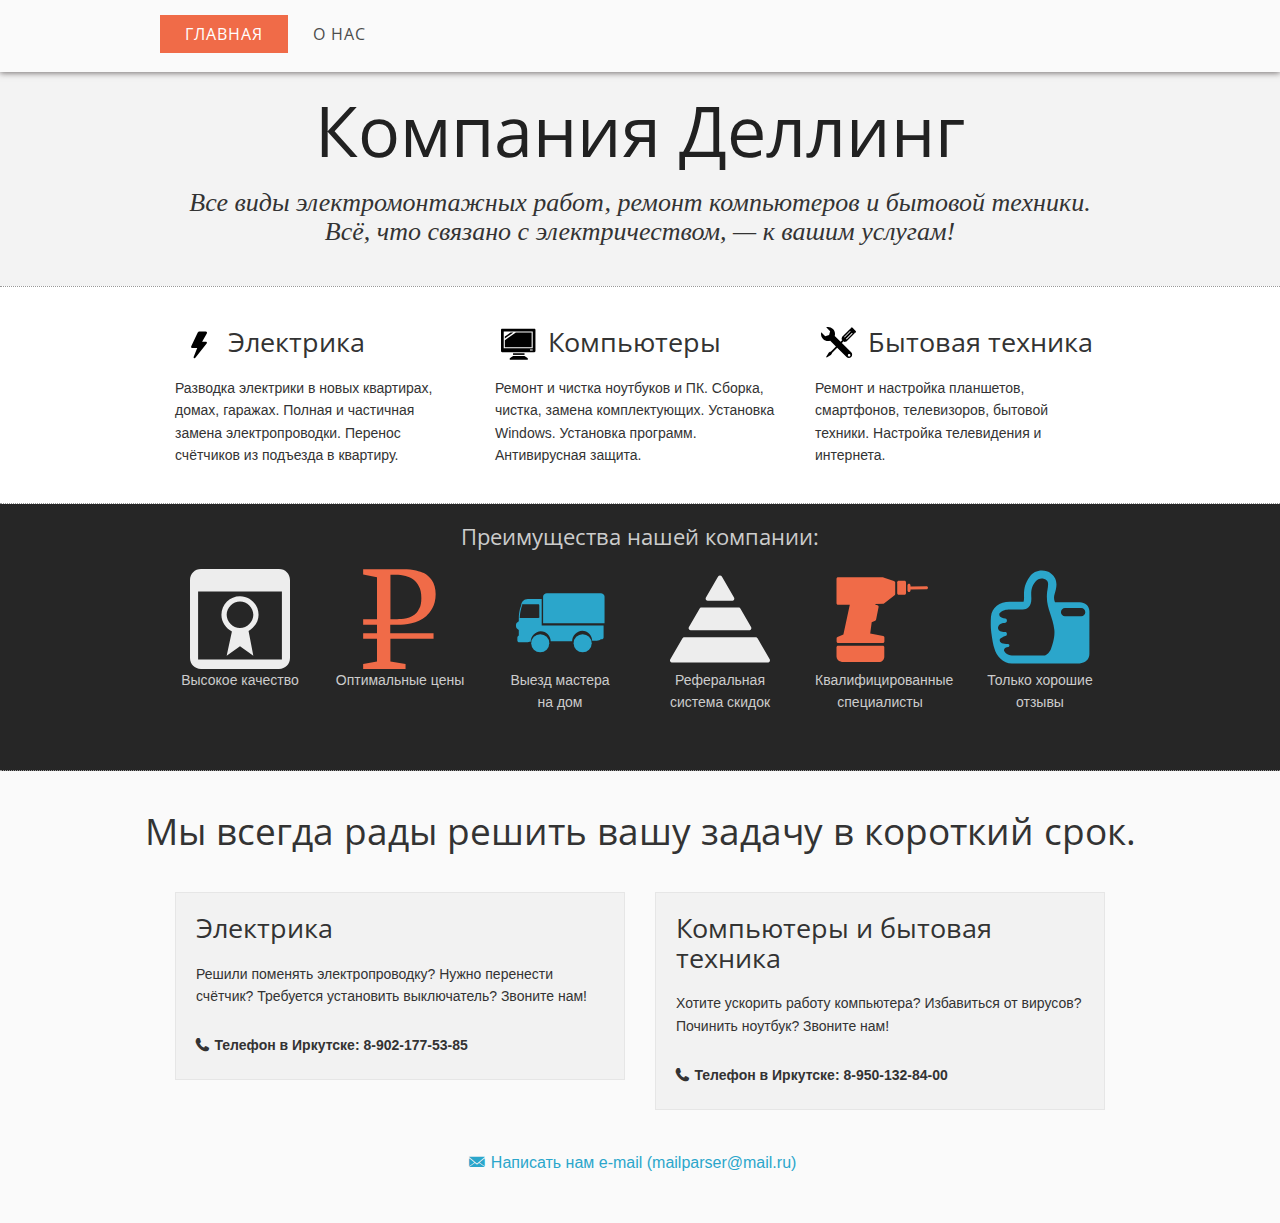
<file: index.html>
<!DOCTYPE html>

<!--[if lt IE 7]> <html class="no-js lt-ie9 lt-ie8 lt-ie7" lang="en"> <![endif]-->
<!--[if IE 7]>    <html class="no-js lt-ie9 lt-ie8" lang="en"> <![endif]-->
<!--[if IE 8]>    <html class="no-js lt-ie9" lang="en"> <![endif]-->
<!--[if gt IE 8]><!--> <html class="no-js" lang="en"> <!--<![endif]-->

<head>

  <meta charset="utf-8" />
  <!-- Set the viewport width to device width for mobile -->
  <meta name="viewport" content="width=device-width" />

  <title>Компания Деллинг</title>
  
  <!-- Included CSS Files (Compressed) -->
  <link rel="stylesheet" href="stylesheets/foundation.min.css" />
  <link rel="stylesheet" href="stylesheets/main.css" />
  <link rel="stylesheet" href="stylesheets/app.css" />

  <script src="javascripts/modernizr.foundation.js"></script>
  
  <link rel="stylesheet" href="fonts/ligature.css" />
  
  <!-- Google fonts -->
  <link href='http://fonts.googleapis.com/css?family=Open+Sans+Condensed:300|Playfair+Display:400italic' rel='stylesheet' type='text/css' />
	<link rel="icon" type="image/png" href="favicon.png" />
  <!-- IE Fix for HTML5 Tags -->
  <!--[if lt IE 9]>
    <script src="http://html5shiv.googlecode.com/svn/trunk/html5.js"></script>
  <![endif]-->

</head>

<body>

<!-- ######################## Main Menu ######################## -->
 
<nav>

     <div class="twelve columns header_nav">
     <div class="row">
      
        <ul id="menu-header" class="nav-bar horizontal">
        
         <li class="active"><a href="index.html">Главная</a></li>
         <li class=""><a href="contact.html">О нас</a></li>
      
        </ul>
        
        <script type="text/javascript">
         //<![CDATA[
         $('ul#menu-header').nav-bar();
          //]]>
        </script>
        
      </div>  
      </div>
      
</nav>
      
      
<!-- ######################## Header ######################## -->
        
        <header>
              <h1 class="heading_supersize">Компания Деллинг</h1>
              <h2 class="welcome_text">Все виды электромонтажных работ, ремонт компьютеров и бытовой техники. <br/>Всё, что связано с электричеством, — к вашим услугам!</h2>    
        </header>
        
<!-- ######################## Section ######################## -->
     
   <section class="section_light">   
        <div class="row">
        
         <div class="four columns">
            <h3><span class="dropcap_red lsf-icon-dropcap"><img class="dropcap_red lsf-icon-dropcap" src="icons/electric.svg" /></span> Электрика</h3>
            <p> Разводка электрики в новых квартирах, домах, гаражах. Полная и частичная замена электропроводки. Перенос счётчиков из подъезда в квартиру.</p>
         </div>
         
      
          <div class="four columns">
            <h3><span class="dropcap_black lsf-icon-dropcap"><img class="dropcap_red lsf-icon-dropcap" src="icons/monitor.svg" /></span> Компьютеры</h3>
            <p> Ремонт и чистка ноутбуков и ПК. Сборка, чистка, замена комплектующих. Установка Windows. Установка программ. Антивирусная защита.</p>
          </div>
          
          
          <div class="four columns">
            <h3><span class="dropcap_black lsf-icon-dropcap"><img class="dropcap_red lsf-icon-dropcap" src="icons/repair.svg" /></span> Бытовая техника</h3>
            <p>Ремонт и настройка планшетов, смартфонов, телевизоров, бытовой техники. Настройка телевидения и интернета.</p>
          </div>
        
        </div>
    </section>

<!-- ######################## Section ######################## -->

   <section  class="section_dark">
      <div class="row"> 
      
      <h2 class="active">Преимущества нашей компании:</h2>
      
	  
	  
          <div class="two columns">		  
          <div class="twocolimg"><img class="twocolimg" src="icons/page38.svg" alt="desc" /></div>		  
		  <p class="twocoldarkp">Высокое качество</p>
          </div>
          
          <div class="two columns">
          <div class="twocolimg"><img class="twocolimg" src="icons/ruble.svg" alt="desc" /></div>
		  <p class="twocoldarkp">Оптимальные цены</p>
          </div>		  
		  
          <div class="two columns">
          <div class="twocolimg"><img class="twocolimg" src="icons/truck.svg" alt="desc" /></div>
		  <p class="twocoldarkp">Выезд мастера <br/>на дом</p>
          </div>
          
          <div class="two columns">
          <div class="twocolimg"><img class="twocolimg" src="icons/pyramid.svg" alt="desc" /></div>
		  <p class="twocoldarkp">Реферальная система скидок</p>
          </div>
          
          <div class="two columns">
          <div class="twocolimg"><img class="twocolimg" src="icons/drill.svg" alt="desc" /></div>
		  <p class="twocoldarkp">Квалифицированные специалисты</p>
          </div>		  
		  
          <div class="two columns">
          <div class="twocolimg"><img class="twocolimg" src="icons/good.svg" alt="desc" /></div>
		  <p class="twocoldarkp">Только хорошие отзывы</p>
          </div>
                
      </div>
      
    </section>
      
<!-- ######################## Section ######################## -->

<section class="section_main">

      <h2 style="text-align:center">Мы всегда рады решить вашу задачу в короткий срок.</h2>
      
      <div class="row">
      
          <article class="six columns">
                <div class="panel">
                    <h3>Электрика</h3>
                  <p>Решили поменять электропроводку? Нужно перенести счётчик? Требуется установить выключатель? Звоните нам!
				  <br/>
				  <br/><strong class="lsf-icon" title="call">Телефон в Иркутске: 8-902-177-53-85</strong>
				  </p>
                  <!-- <a href="#" class="button secondary small radius">Learn More &raquo;</a> -->
                </div>
          </article>
          
              
          <article class="six columns">
                <div class="panel">
                    <h3>Компьютеры и бытовая техника</h3>
                  <p>Хотите ускорить работу компьютера? Избавиться от вирусов? Починить ноутбук? Звоните нам!
				  <br/>
				  <br/><strong class="lsf-icon" title="call">Телефон в Иркутске: 8-950-132-84-00</strong>
				  </p>
                  <!-- <a href="#" class="button secondary small radius">Learn More &raquo;</a> -->
                </div>
          </article>
  
      </div>
      
      
</section>

<!-- ######################## Footer ######################## -->  
      
<footer>

      <div class="row">
      
          <div class="twelve columns footer">
              <a href="mailto:mailparser@mail.ru?subject=Услуги%20компании%20Деллинг" class="lsf-icon" style="font-size:16px; margin-right:15px" title="mail">Написать нам e-mail (mailparser@mail.ru)</a> 
          </div>
          
      </div>

</footer>		  

<!-- ######################## Scripts ######################## --> 

    <!-- Included JS Files (Compressed) -->
    <script src="javascripts/foundation.min.js" type="text/javascript"></script> 
    <!-- Initialize JS Plugins -->
     <script src="javascripts/app.js" type="text/javascript"></script>
</body>
</html>
</file>
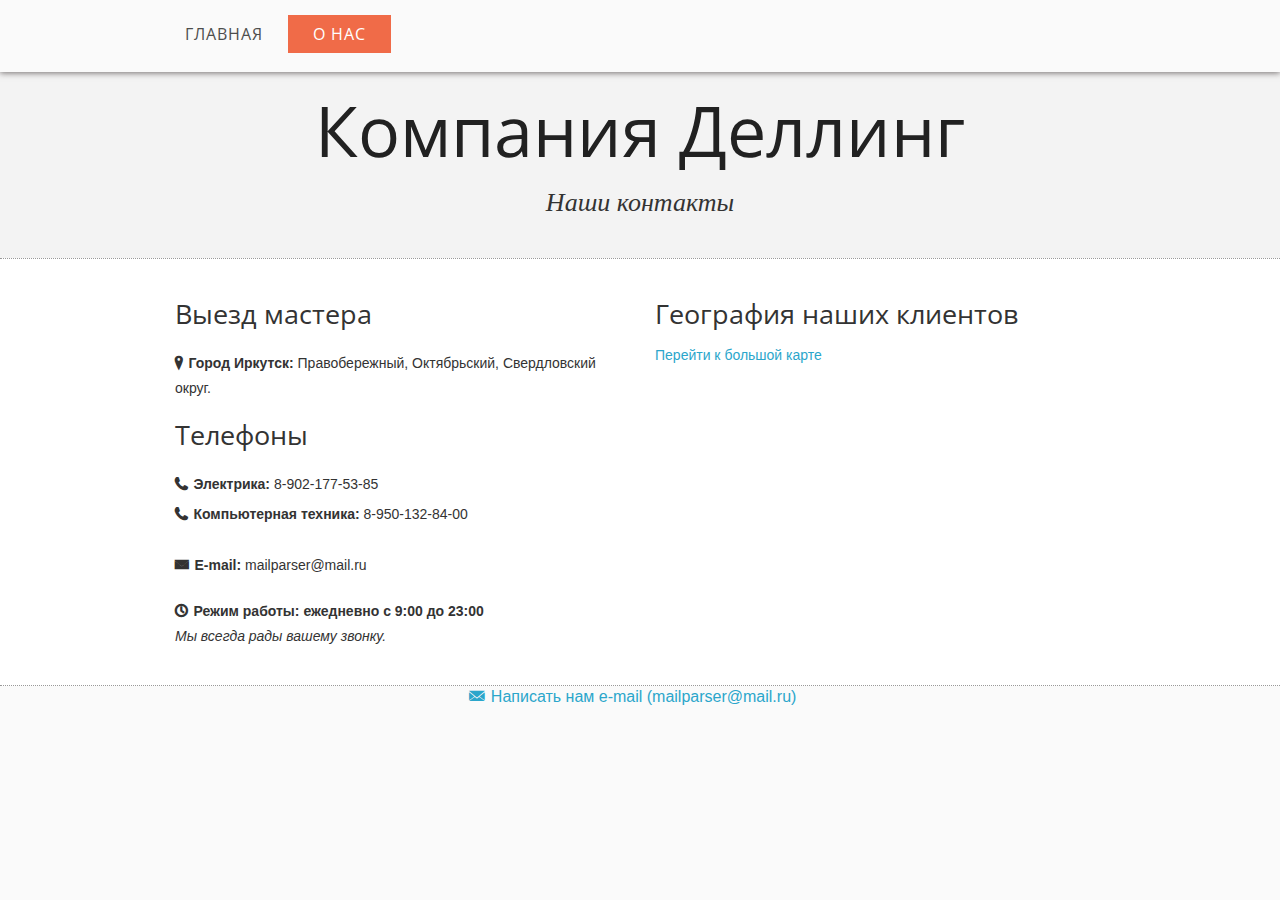
<file: contact.html>
<!DOCTYPE html>

<!--[if lt IE 7]> <html class="no-js lt-ie9 lt-ie8 lt-ie7" lang="en"> <![endif]-->
<!--[if IE 7]>    <html class="no-js lt-ie9 lt-ie8" lang="en"> <![endif]-->
<!--[if IE 8]>    <html class="no-js lt-ie9" lang="en"> <![endif]-->
<!--[if gt IE 8]><!--> <html class="no-js" lang="en"> <!--<![endif]-->

<head>

  <meta charset="utf-8" />
  <!-- Set the viewport width to device width for mobile -->
  <meta name="viewport" content="width=device-width" />

  <title>Компания Деллинг - О нас</title>
  
  <!-- Included CSS Files (Compressed) -->
  <link rel="stylesheet" href="stylesheets/foundation.min.css" />
  <link rel="stylesheet" href="stylesheets/main.css" />
  <link rel="stylesheet" href="stylesheets/app.css" />

  <script src="javascripts/modernizr.foundation.js"></script>
  
  <link rel="stylesheet" href="fonts/ligature.css" />
  
  <!-- Google fonts -->
  <link href='http://fonts.googleapis.com/css?family=Open+Sans+Condensed:300|Playfair+Display:400italic' rel='stylesheet' type='text/css' />
<link rel="icon" type="image/png" href="favicon.png" />
  <!-- IE Fix for HTML5 Tags -->
  <!--[if lt IE 9]>
    <script src="http://html5shiv.googlecode.com/svn/trunk/html5.js"></script>
  <![endif]-->

</head>

<body>

<!-- ######################## Main Menu ######################## -->
 
<nav>

     <div class="twelve columns header_nav">
     <div class="row">
      
        <ul id="menu-header" class="nav-bar horizontal">
        
         <li class=""><a href="index.html">Главная</a></li>
         <li class="active"><a href="contact.html">О нас</a></li>
      
        </ul>
        
        <script type="text/javascript">
         //<![CDATA[
         $('ul#menu-header').nav-bar();
          //]]>
        </script>
        
      </div>  
      </div>
      
</nav>
      
      
<!-- ######################## Header ######################## -->
        
        <header>
			<h1 class="heading_supersize">Компания Деллинг</h1>
            <h2 class="welcome_text">Наши контакты</h2>    
        </header>
   
   <!-- ######################## Section ######################## -->
      
      <section class="section_light">
            

      <div class="row">
        <div class="six columns">
          <h3>Выезд мастера</h3>

          <p><strong class="lsf-icon" title="pin">Город Иркутск:</strong> Правобережный, Октябрьский, Свердловский округ.</p>
          
		  <h3>Телефоны</h3>
          <p><strong class="lsf-icon" title="call">Электрика:</strong> 8-902-177-53-85
          <br /><strong class="lsf-icon" title="call">Компьютерная техника:</strong> 8-950-132-84-00
		  <br />
		  <br /><strong class="lsf-icon" title="mail">E-mail:</strong> mailparser@mail.ru</p><!-- // MAILCHIMP SUBSCRIBE CODE \\ -->

          <p><strong class="lsf-icon" title="time">Режим работы: ежедневно с 9:00 до 23:00</strong><br />
          <em>Мы всегда рады вашему звонку.</em></p>
                    
        </div>

        <div class="six columns">
          <h3>География наших клиентов</h3>
		  
<a id="firmsonmap_biglink" href="http://maps.2gis.ru/#/?history=project/irkutsk/center/104.31004664483,52.265140281219/zoom/12/state/widget/firms/1548640653609685,1548641653349748,1548641653313306,1548640653607135,1548641653220761,1548640653443528,1548640653477334,1548640653635524,1548640653320864,1548641653539707,70000001006918205,1548640653649253,70000001006823093,1548640653609257,1548640653078610,70000001006428949,1548640653530136,1548640653636169,1548640653370105,70000001006482913,1548641653455358,1548640653571436,1548640653031926,70000001006428956,1548640653078613,70000001006482909,1548640653370101,1548640653530135,1548640653571440,1548640653636171,70000001006416952,1548640653443530,70000001006191516,70000001006428954,1548640653370103,1548640653530137,1548640653609258">Перейти к большой карте</a>
<script charset="utf-8" type="text/javascript" src="http://firmsonmap.api.2gis.ru/js/DGWidgetLoader.js"></script>
<script charset="utf-8" type="text/javascript">new DGWidgetLoader({"borderColor":"#a3a3a3","width":"600","height":"400","wid":"29b739c84c8db3cc51697dd8189042ef","pos":{"lon":"104.31004664483","lat":"52.265140281219","zoom":"12"},"opt":{"ref":"hidden","card":[""],"city":"irkutsk"},"org":[{"id":"1548640653609685"},{"id":"1548641653349748"},{"id":"1548641653313306"},{"id":"1548640653607135"},{"id":"1548641653220761"},{"id":"1548640653443528"},{"id":"1548640653477334"},{"id":"1548640653635524"},{"id":"1548640653320864"},{"id":"1548641653539707"},{"id":"70000001006918205"},{"id":"1548640653649253"},{"id":"70000001006823093"},{"id":"1548640653609257"},{"id":"1548640653078610"},{"id":"70000001006428949"},{"id":"1548640653530136"},{"id":"1548640653636169"},{"id":"1548640653370105"},{"id":"70000001006482913"},{"id":"1548641653455358"},{"id":"1548640653571436"},{"id":"1548640653031926"},{"id":"70000001006428956"},{"id":"1548640653078613"},{"id":"70000001006482909"},{"id":"1548640653370101"},{"id":"1548640653530135"},{"id":"1548640653571440"},{"id":"1548640653636171"},{"id":"70000001006416952"},{"id":"1548640653443530"},{"id":"70000001006191516"},{"id":"70000001006428954"},{"id":"1548640653370103"},{"id":"1548640653530137"},{"id":"1548640653609258"}]});</script>
<noscript style="color:#c00;font-size:16px;font-weight:bold;">Виджет карты использует JavaScript. Включите его в настройках вашего браузера.</noscript>
		  
        </div>
      </div>

        </section>
        
		<!-- end section -->
        
<!-- ######################## Footer ######################## -->  
      
<footer>

      <div class="row">
      
         <div class="twelve columns footer">
              <a href="mailto:mailparser@mail.ru?subject=Услуги%20компании%20Деллинг" class="lsf-icon" style="font-size:16px; margin-right:15px" title="mail">Написать нам e-mail (mailparser@mail.ru)</a> 
          </div>
          
      </div>

</footer>
    
    <!-- Included JS Files (Compressed) -->
    <script src="javascripts/foundation.min.js" type="text/javascript">
</script> <!-- Initialize JS Plugins -->
     <script src="javascripts/app.js" type="text/javascript">
</script>
  
</body>
</html>
</file>
<file: stylesheets/main.css>
/* Css Theme by CssTemplateHeaven - www.csstemplateheaven.com */

/**************************************************************************************/
/*----------------------------------- LigaTure Symbols ------------------------------*/
/************************************************************************************/

/* CSS */

@font-face {
    font-family: 'LigatureSymbols';
    src: url('LigatureSymbols-2.05.eot');
    src: url('LigatureSymbols-2.05.eot?#iefix') format('embedded-opentype'),
         url('LigatureSymbols-2.05.woff') format('woff'),
         url('LigatureSymbols-2.05.ttf') format('truetype'),
         url('LigatureSymbols-2.05.svg#LigatureSymbols') format('svg');
    src: url('LigatureSymbols-2.05.ttf') format('truetype');
    font-weight: normal;
    font-style: normal;
}

.lsf {
  font-family: 'LigatureSymbols';
  -webkit-text-rendering: optimizeLegibility;
  -moz-text-rendering: optimizeLegibility;
  -ms-text-rendering: optimizeLegibility;
  -o-text-rendering: optimizeLegibility;
  text-rendering: optimizeLegibility;
  -webkit-font-smoothing: antialiased;
  -moz-font-smoothing: antialiased;
  -ms-font-smoothing: antialiased;
  -o-font-smoothing: antialiased;
  font-smoothing: antialiased;
}

.lsf-icon:before {
  content:attr(title);
  margin-right:0.3em;
  /*font-size:64px;*/
  font-family: 'LigatureSymbols';
  -webkit-text-rendering: optimizeLegibility;
  -moz-text-rendering: optimizeLegibility;
  -ms-text-rendering: optimizeLegibility;
  -o-text-rendering: optimizeLegibility;
  text-rendering: optimizeLegibility;
  -webkit-font-smoothing: antialiased;
  -moz-font-smoothing: antialiased;
  -ms-font-smoothing: antialiased;
  -o-font-smoothing: antialiased;
  font-smoothing: antialiased;
}

.lsf-icon-dropcap:before {
  content:attr(title);
  font-size:64px;
  font-family: 'LigatureSymbols';
  -webkit-text-rendering: optimizeLegibility;
  -moz-text-rendering: optimizeLegibility;
  -ms-text-rendering: optimizeLegibility;
  -o-text-rendering: optimizeLegibility;
  text-rendering: optimizeLegibility;
  -webkit-font-smoothing: antialiased;
  -moz-font-smoothing: antialiased;
  -ms-font-smoothing: antialiased;
  -o-font-smoothing: antialiased;
  font-smoothing: antialiased;
}

body {background: #fafafa}

.row {width: 960px}

hr {
    -moz-border-bottom-colors: none;
    -moz-border-left-colors: none;
    -moz-border-right-colors: none;
    -moz-border-top-colors: none;
    border-color: #999;
    border-image: none;
    border-style: dotted;
    border-width: 1px 0 0;
    clear: both;
    height: 0;
    margin: 22px 0 21px;
}

.page_wrap {margin: 0 auto 25px}

header {background: #f3f3f3; clear:both; padding: 20px 0 40px}

.header_nav {background: #fafafa; padding: 15px 0 0; box-shadow: 0 1px 6px rgba(34, 25, 25, 0.6); z-index: 999}
.header_nav_fullwidth {background: #fafafa; padding: 10px 0 2px; margin-bottom: 25px; box-shadow: 0 1px 3px rgba(34, 25, 25, 0.4)}


.blog_post {clear: both; padding: 15px 0; overflow:auto; margin-bottom: 20px; background:#FFF; box-shadow: 0 1px 3px rgba(34, 25, 25, 0.4)}
.blog_post h3 {margin-top:0}
.blog_post img {}
.post_meta {color: #999; font-size: 14px; margin-bottom: 20px}

.featured_post {}
.featured_post img {margin: 12px 0}
.featured_post h3 {margin:10px 0 0; color: #000}

p {color: #333}
.welcome_text {font-size: 26px; margin-bottom: 0; text-align:center; font-weight: normal; font-family:Georgia, "Times New Roman", Times, serif; font-style:italic; margin-right: 10%; margin-left: 10%;}
.excerpt {font-size: 24px; margin-bottom: 0; font-weight: normal; font-family:Georgia, "Times New Roman", Times, serif; font-style:italic}

h1,h2,h3,h4 {font-family:'Open Sans Condensed',sans-serif; font-weight: normal; color: #333; margin: 20px 0}

/* sections */
.section_light {background: #FFF; border-top: 1px dotted #999; border-bottom: 1px dotted #999; padding: 20px 0; clear:both}
.section_light h1 {text-align: center; border-bottom: 1px dotted #999; padding-bottom: 20px; margin: 0 0 20px 0}

.section_dark {background: #262626; border-top: 0; border-bottom: 1px dotted #999; padding: 20px 0 40px}
.section_dark h2 {color: #CCC; margin: 0 0 20px 0; font-size: 22px; text-align: center}

.section_main {padding: 20px 0}
.section_main h2 {padding: 0 0 20px}

/* END Frontpage sections */


.heading_supersize {font-size: 70px; text-align:center; font-weight: normal; margin:0 0 10px; color: #212121}
.heading_largesize {font-size: 34px; text-align:; font-weight: normal}

.dropcap_red, 
.dropcap_black {  
            /*border-radius: 100px 100px 100px 100px;*/
            display: block;
			float: left;
			font-size: 18px;
			line-height: 10px;
			margin: 0px 15px 3px 3px;
			text-align: center;
			width: 35px;
}

.twocoldarkp{
			color: #CCC;
			text-align: center;
}

.twocolimg{
			height: 100px;
			width: 100px;
			text-align: center;
			margin: 0 auto;
}

.tbigpic{
			width: 100%;
			max-width: 1280px;
			height: auto;
			text-align: center;
			margin: 0 auto;
}

.dropcap_red {background: none; color: #999}
.dropcap_black {background: none; color: #999}

.panel {}

.panel.callout {background: #FE563B; border: 1px solid #CCC}

.panel.callout p, .panel.callout h4 {color: #fff}

ul.accordion > li.active {
    border-top: 3px solid #f34c31;
}

dl.tabs dd.active {
    border-top: 3px solid #f34c31;
    margin-top: -3px;
}

dl.tabs dd.active a {background: #fff}

.nav-bar {margin-top: 0; background: none}
.nav-bar > li {border: 0; padding: 0; font-family: 'Open Sans Condensed',sans-serif; letter-spacing: 1px; box-shadow: none}
.nav-bar > li > a:first-child {font-size: 16px; text-transform: uppercase; padding: 0 25px}
.nav-bar > li:last-child {border: 0; box-shadow: none}
.nav-bar > li.active:hover { background: #000; cursor: default; }{}
.nav-bar > li:hover { background: #eeeeee; color: #000;         
        -webkit-transition: all .2s ease-in-out;
        -moz-transition: all .2s ease-in-out;
        -ms-transition: all .2s ease-in-out;
        -o-transition: all .2s ease-in-out;
        transition: all .2s ease-in-out; 
}

.nav-bar > li > a { color: #4d4d4d}
.nav-bar > li > a:hover { color: #000;}
.active a {background:#F06B48; color: #FFF}

.nav-bar > li.has-flyout > a:first-child:after { content: ""; display: block; width: 0; height: 0; border: solid 5px; border-color: #e0e0e0 transparent transparent transparent; position: absolute; right: 20px; top: 17px; }

.nav-bar > li.has-flyout > a:hover:first-child:after { content: ""; display: block; width: 0; height: 0; border: solid 5px; border-color: #e0e0e0 transparent transparent transparent; position: absolute; right: 20px; top: 17px; }


.flyout {background: #FAFAFA; border-radius: 5px; border: 0; margin-top: -1px; box-shadow: 0 3px 10px rgba(0, 0, 0, 0.7);}

ul.flyout li, .nav-bar li ul li { border-left: 0}
ul.flyout li a, .nav-bar li ul li a { background: #FAFAFA; color:#666; border: 0; font-size: 16px;}
ul.flyout li a:hover, .nav-bar li ul li a:hover { background: #151515; color: #fff; border: 0;         
        -webkit-transition: all .2s ease-in-out;
        -moz-transition: all .2s ease-in-out;
        -ms-transition: all .2s ease-in-out;
        -o-transition: all .2s ease-in-out;
        transition: all .2s ease-in-out; 
		}
		
/* nav bar vertical */


.nav-bar.vertical > li {border:0;}

.nav-bar.vertical > li:last-child {border:0}
		
/* gallery menu */

.gallery-nav-bar {list-style:none; text-align: center; padding-top:10px; font-family: 'Open Sans Condensed',sans-serif; letter-spacing: 2px; text-transform: uppercase}
.gallery-nav-bar li {display: inline-block; margin-right: 1px}

.gallery-nav-bar li {padding: 3px 12px}

.gallery-nav-bar li a {color: #000; padding: 3px 12px}

.gallery-nav-bar li a:hover {background: #C02702; color: #FFF; padding: 3px 12px; border-radius: 3px}


.footer {text-align:center; padding-bottom: 50px}

/*-------------------------------------------------------------------------------------------------*/
/* Masonry
/*-------------------------------------------------------------------------------------------------*/

.centered { margin: 0 auto; }

.box {
  margin: 5px;
  padding: 10px;
  background: #fff;
  border: 0;
  box-shadow: 0 1px 3px rgba(34, 25, 25, 0.4);
  font-size: 100%;
  line-height: 1.4em;
  float: left;
}

.box p {font-size: 12px; margin: 0; padding: 12px 0}

.box h2 {
  font-size: 14px;
  font-weight: 200;
}

.box h4 {
  margin-bottom: 0; font-size: 14px; font-family:Georgia, "Times New Roman", Times, serif; padding: 0px;
}

.box img,
#tumblelog img {
  display: block;
  width: 100%;
}


.box_comment {background: #fafafa; border-bottom: 1px solid #CCC; padding: 8px; soverflow: hidden;}
.box_comment p {font-size: 11px; padding: 0px; margin:0}

.rtl .box {
  float: right;
  text-align: right; 
  direction: rtl;
}

.col1 {width: 80px}
.col2 {width: 217px}
.col3 {width: 280px}
.col4 {width: 380px}
.col5 {width: 480px}

.col1 img { max-width: 80px; }
.col2 img { max-width: 211px; }
.col3 img { max-width: 280px; }
.col4 img { max-width: 380px; }
.col5 img { max-width: 480px; }

/* fluid masonry */

.box_fluid {
  margin-bottom: 1.4%;
  padding: 0;
  background: #fff;
  box-shadow: 0 1px 3px rgba(34, 25, 25, 0.4);
  font-size: 100%;
  line-height: 1.4em;
  float: left;
}

.box_fluid_inner {padding: 0 15px 0}

.col_fluid {width: 32%}
.col_fluid img {width: 100%}

/* MI Slider */


.mi-slider {
	position: relative;
	margin-top: 30px;
	height: 490px;
}

.mi-slider ul {
	list-style-type: none;
	position: absolute;
	width: 100%;
	left: 0;
	bottom: 140px;
	overflow: hidden;
	text-align: center;
	pointer-events: none;
}

.no-js .mi-slider ul {
	position: relative;
	left: auto;
	bottom: auto;
	margin: 0;
	overflow: visible;
}

.mi-slider ul.mi-current {
	pointer-events: auto;
}

.mi-slider ul li {
	display: inline-block;
	padding: 20px;
	width: 20%;
	max-width: 300px;
	-webkit-transform: translateX(600%);
	transform: translateX(600%);
	-webkit-transition: opacity 0.2s linear;
	transition: opacity 0.2s linear;
}

.no-js .mi-slider ul li {
	-webkit-transform: translateX(0);
	transform: translateX(0);
}

.mi-slider ul li a,
.mi-slider ul li img {
	display: block;
	margin: 0 auto;
}

.mi-slider ul li a {
	outline: none;
	cursor: pointer;
}

.mi-slider ul li img {
	max-width: 100%;
	border: none;
}

.mi-slider ul li h4 {
	display: inline-block;
	font-family: Baskerville, "Baskerville Old Face", "Hoefler Text", Garamond, "Times New Roman", serif;
	font-style: italic;
	font-weight: 400;
	font-size: 18px;
	padding: 20px 10px 0;
}

.mi-slider ul li:hover {
	opacity: 0.7;
} 

.mi-slider nav {
	position: relative;
	top: 340px;
	text-align: center;
	max-width: 800px;
	margin: 0 auto;
	border-top: 5px solid #333;
}

.no-js nav {
	display: none;
}

.mi-slider nav a {
	display: inline-block;
	text-transform: uppercase;
	letter-spacing: 5px;
	font-family:'Open Sans Condensed',sans-serif; font-weight: normal; 
	font-size: 16px;
	padding: 40px 30px 30px 34px;
	position: relative;
	color: #000;
	outline: none;
	-webkit-transition: color 0.2s linear;
	transition: color 0.2s linear;
}

.mi-slider nav a:hover,
.mi-slider nav a.mi-selected {
	color: #000;
}

.mi-slider nav a.mi-selected:after,
.mi-slider nav a.mi-selected:before {
	content: '';
	position: absolute;
	top: -5px;
	border: solid transparent;
	height: 0;
	width: 0;
	position: absolute;
	pointer-events: none;
}

.mi-slider nav a.mi-selected:after {
	border-color: transparent;
	border-top-color: #fff;
	border-width: 20px;
	left: 50%;
	margin-left: -20px;
}

.mi-slider nav a.mi-selected:before {
	border-color: transparent;
	border-top-color: #333;
	border-width: 27px;
	left: 50%;
	margin-left: -27px;
}

/* Move classes and animations */

.mi-slider ul:first-child li,
.no-js .mi-slider ul li {
	-webkit-animation: scaleUp 350ms ease-in-out both;
	animation: scaleUp 350ms ease-in-out both;
}

@-webkit-keyframes scaleUp {
	0% { -webkit-transform: translateX(0) scale(0); }
	100% { -webkit-transform: translateX(0) scale(1); }
}

@keyframes scaleUp {
	0% { transform: translateX(0) scale(0); }
	100% { transform: translateX(0) scale(1); }
}

.mi-slider ul:first-child li:first-child {
	-webkit-animation-delay: 90ms;
	animation-delay: 90ms;
}

.mi-slider ul:first-child li:nth-child(2) {
	-webkit-animation-delay: 180ms;
	animation-delay: 180ms;
}

.mi-slider ul:first-child li:nth-child(3) {
	-webkit-animation-delay: 270ms;
	animation-delay: 270ms;
}

.mi-slider ul:first-child li:nth-child(4) {
	-webkit-animation-delay: 360ms;
	animation-delay: 360ms;
}

/* moveFromRight */

.mi-slider ul.mi-moveFromRight li {
	-webkit-animation: moveFromRight 350ms ease-in-out both;
	animation: moveFromRight 350ms ease-in-out both;
}

/* moveFromLeft */

.mi-slider ul.mi-moveFromLeft li {
	-webkit-animation: moveFromLeft 350ms ease-in-out both;
	animation: moveFromLeft 350ms ease-in-out both;
}

/* moveToRight */

.mi-slider ul.mi-moveToRight li {
	-webkit-animation: moveToRight 350ms ease-in-out both;
	animation: moveToRight 350ms ease-in-out both;
}

/* moveToLeft */

.mi-slider ul.mi-moveToLeft li {
	-webkit-animation: moveToLeft 350ms ease-in-out both;
	animation: moveToLeft 350ms ease-in-out both;
}

/* Animation Delays */

.mi-slider ul.mi-moveToLeft li:first-child,
.mi-slider ul.mi-moveFromRight li:first-child,
.mi-slider ul.mi-moveToRight li:nth-child(4),
.mi-slider ul.mi-moveFromLeft li:nth-child(4) {
	-webkit-animation-delay: 0ms;
	animation-delay: 0ms;
}

.mi-slider ul.mi-moveToLeft li:nth-child(2),
.mi-slider ul.mi-moveFromRight li:nth-child(2),
.mi-slider ul.mi-moveToRight li:nth-child(3),
.mi-slider ul.mi-moveFromLeft li:nth-child(3) {
	-webkit-animation-delay: 90ms;
	animation-delay: 90ms;
}

.mi-slider ul.mi-moveToLeft li:nth-child(3),
.mi-slider ul.mi-moveFromRight li:nth-child(3),
.mi-slider ul.mi-moveToRight li:nth-child(2),
.mi-slider ul.mi-moveFromLeft li:nth-child(2) {
	-webkit-animation-delay: 180ms;
	animation-delay: 180ms;
}

.mi-slider ul.mi-moveToLeft li:nth-child(4),
.mi-slider ul.mi-moveFromRight li:nth-child(4),
.mi-slider ul.mi-moveToRight li:first-child,
.mi-slider ul.mi-moveFromLeft li:first-child  {
	-webkit-animation-delay: 270ms;
	animation-delay: 270ms;
}

/* Animations */

@-webkit-keyframes moveFromRight {
	0% { -webkit-transform: translateX(600%); }
	100% { -webkit-transform: translateX(0%); }
}

@-webkit-keyframes moveFromLeft {
	0% { -webkit-transform: translateX(-600%); }
	100% { -webkit-transform: translateX(0%); }
}

@-webkit-keyframes moveToRight {
	0% { -webkit-transform: translateX(0%); }
	100% { -webkit-transform: translateX(600%); }
}

@-webkit-keyframes moveToLeft {
	0% { -webkit-transform: translateX(0%); }
	100% { -webkit-transform: translateX(-600%); }
}

@keyframes moveFromRight {
	0% { transform: translateX(600%); }
	100% { transform: translateX(0); }
}

@keyframes moveFromLeft {
	0% { transform: translateX(-600%); }
	100% { transform: translateX(0); }
}

@keyframes moveToRight {
	0% { transform: translateX(0%); }
	100% { transform: translateX(600%); }
}

@keyframes moveToLeft {
	0% { transform: translateX(0%); }
	100% { transform: translateX(-600%); }
}

.mi-slider {
	-webkit-touch-callout: none;
	-webkit-user-select: none;
	-khtml-user-select: none;
	-moz-user-select: none;
	-ms-user-select: none;
	user-select: none;
}

/* Media Queries */
@media screen and (max-width: 910px){
	.mi-slider nav {
		max-width: 90%;
	}
	.mi-slider nav a {
		font-size: 12px;
		padding: 40px 10px 30px 14px;
	}
}

@media screen and (max-width: 740px){
	.mi-slider {
		height: 300px;
	}
	.mi-slider nav {
		top: 220px;
	}
}

@media screen and (max-width: 490px){ 
	.mi-slider {
		text-align: center;
		height: auto;
	}

	.mi-slider ul {
		position: relative;
		display: inline;
		bottom: auto;
		pointer-events: auto;
	}

	.mi-slider ul li {
		-webkit-animation: none !important;
		animation: none !important;
		-webkit-transform: translateX(0) !important;
		transform: translateX(0) !important;
		padding: 10px 3px;
		min-width: 140px;
	}

	.mi-slider nav {
		display: none;
	}
}
</file>
<file: stylesheets/app.css>
/* Artfully masterminded by ZURB  */

/* -------------------------------------------------- 
   Table of Contents
-----------------------------------------------------
:: Shared Styles
:: Page Name 1
:: Page Name 2
*/


/* -----------------------------------------
   Shared Styles
----------------------------------------- */



/* -----------------------------------------
   Page Name 1
----------------------------------------- */




/* -----------------------------------------
   Page Name 2
----------------------------------------- */
</file>
<file: fonts/ligature.css>
@charset 'UTF-8';

@font-face {
    font-family: 'LigatureSymbols';
    src: url('../fonts/LigatureSymbols-2.07.eot');
    src: url('../fonts/LigatureSymbols-2.07.eot?#iefix') format('embedded-opentype'),
         url('../fonts/LigatureSymbols-2.07.woff') format('woff'),
         url('../fonts/LigatureSymbols-2.07.ttf') format('truetype'),
         url('../fonts/LigatureSymbols-2.07.svg#LigatureSymbols') format('svg');
    font-weight: normal;
    font-style: normal;
}

.lsf {
  font-family: 'LigatureSymbols';
  -webkit-text-rendering: optimizeLegibility;
  -moz-text-rendering: optimizeLegibility;
  -ms-text-rendering: optimizeLegibility;
  -o-text-rendering: optimizeLegibility;
  text-rendering: optimizeLegibility;
  -webkit-font-smoothing: antialiased;
  -moz-font-smoothing: antialiased;
  -ms-font-smoothing: antialiased;
  -o-font-smoothing: antialiased;
  font-smoothing: antialiased;
  -webkit-font-feature-settings: "liga" 1, "dlig" 1;
  -moz-font-feature-settings: "liga=1, dlig=1";
  -ms-font-feature-settings: "liga" 1, "dlig" 1;
  -o-font-feature-settings: "liga" 1, "dlig" 1;
  font-feature-settings: "liga" 1, "dlig" 1;
}
.lsf-icon:before {
  content:attr(title);
  margin-right:0.3em;
  font-size:130%;
  font-family: 'LigatureSymbols';
  -webkit-text-rendering: optimizeLegibility;
  -moz-text-rendering: optimizeLegibility;
  -ms-text-rendering: optimizeLegibility;
  -o-text-rendering: optimizeLegibility;
  text-rendering: optimizeLegibility;
  -webkit-font-smoothing: antialiased;
  -moz-font-smoothing: antialiased;
  -ms-font-smoothing: antialiased;
  -o-font-smoothing: antialiased;
  font-smoothing: antialiased;
  -webkit-font-feature-settings: "liga" 1, "dlig" 1;
  -moz-font-feature-settings: "liga=1, dlig=1";
  -ms-font-feature-settings: "liga" 1, "dlig" 1;
  -o-font-feature-settings: "liga" 1, "dlig" 1;
  font-feature-settings: "liga" 1, "dlig" 1;
}
</file>
